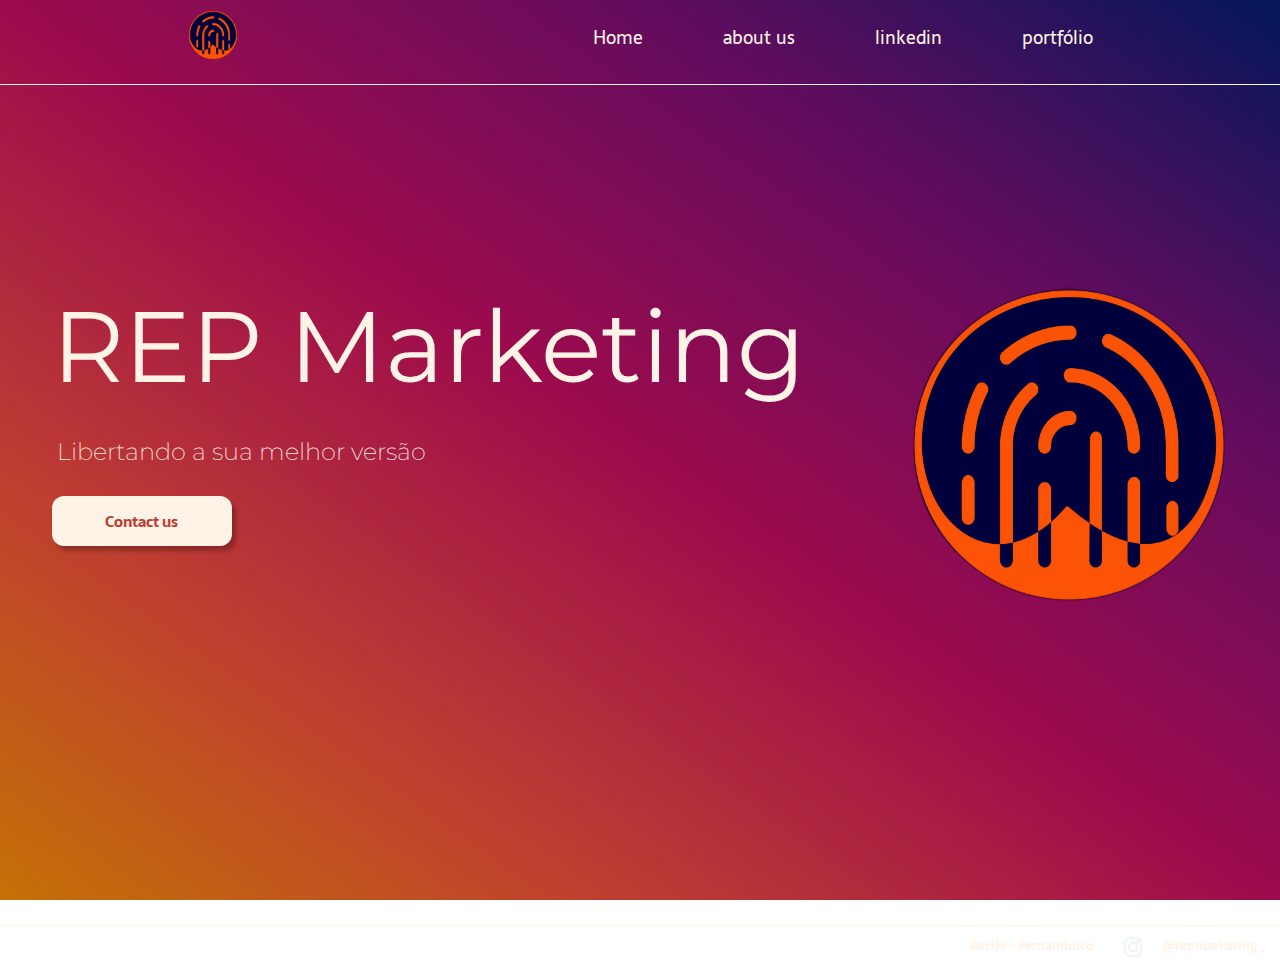
<file: index.html>
<!DOCTYPE html>
<html lang="pt-BR">
<head>
    <meta charset="UTF-8">
    <meta name="viewport" content="width=device-width, initial-scale=1.0">
    <meta name="description" content="Empresa de marketing">
    <title>Rep Marketing - Liberte a sua melhor versão</title>
    <link rel="stylesheet" type="text/css" href="home.css">
</head>

<body>
    <header class="cabecalho">
        <a class= "logopequeno" href="index.html"><img src="logo png.png" width="50px" height="50px"></a>
        <nav class="cabecalho-menu">
            <a class="cabecalho-menu-item" href="index.html">Home</a>
            <a class="cabecalho-menu-item" href="about.html">about us</a>
            <a class="cabecalho-menu-item" href="https://br.linkedin.com/" target="_blank" rel="noopener noreferrer”">linkedin</a>
            <a class="cabecalho-menu-item" href="Portfólio - REP Marketing.pdf" target="_blank">portfólio</a>

        </nav>

    </header>

    <main class="content">
        <section class="content-main">
            <div class="content-main-text">
                <h1 class="content-main-text-title"> REP Marketing</h1>
                <h2 class="content-main-text-subtitle">Libertando a sua melhor versão</h2>
                <div>
                    <a href="https://wa.me/5581993503130" target="_blank" rel="noopener noreferrer"><button class="botao">Contact us</button></a>
                </div>

            </div>
            <img class="logogrande" src="logo png.png">
            </div>
        </section>
    </main>

    <footer class="footer-style">
        <section class="footer-content-style">
            <div class="info">
            <a href="https://goo.gl/maps/fSnZ7mumnqrwaA7C6" target="_blank" rel="noopener noreferrer"><img src="loc.png" width="22px" height="22px" alt="localizacao"></a>
            <h4> Recife - Pernambuco</h4>
            </div>
            <div class="info">
            <a href="https://www.instagram.com/repmarketing_/" target="_blank" rel="noopener noreferrer"><img src="insta.png" width="30px" height="22px" alt="instagram"></a>
            <h4>@repmarketing_</h4>
            </div>
        </section>

    </footer>
</body>

</html>
</file>
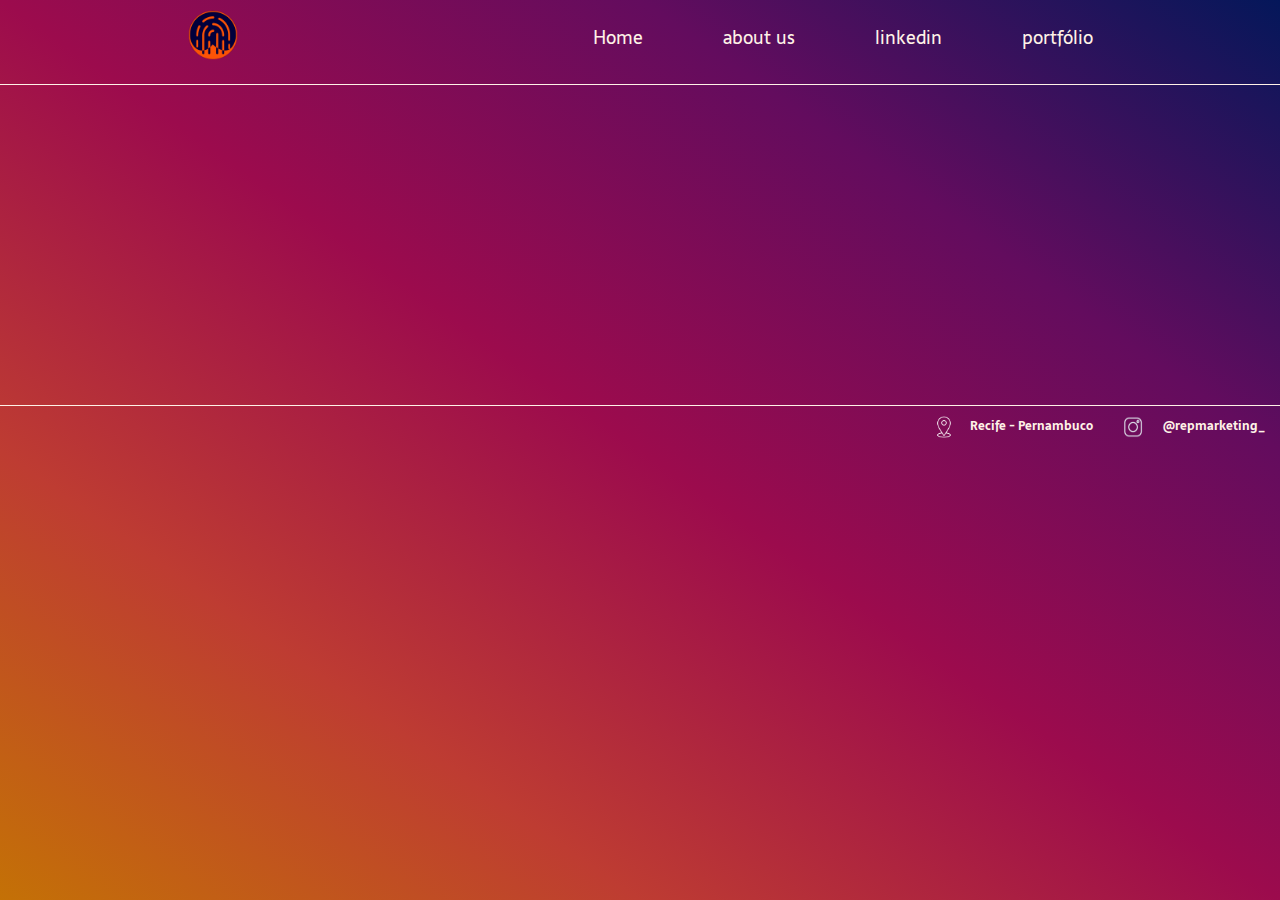
<file: about.html>
<!DOCTYPE html>
<html lang="pt-BR">
<head>
    <meta charset="UTF-8">
    <meta name="viewport" content="width=device-width, initial-scale=1.0">
    <meta name="description" content="Empresa de marketing">
    <title>Rep Marketing - Liberte a sua melhor versão</title>
    <link rel="stylesheet" type="text/css" href="about.css">
</head>

<body>
    <header class="cabecalho">
        <a class= "logopequeno" href="index.html"><img src="logo png.png" width="50px" height="50px"></a>
        <nav class="cabecalho-menu">
            <a class="cabecalho-menu-item" href="index.html">Home</a>
            <a class="cabecalho-menu-item" href="about.html">about us</a>
            <a class="cabecalho-menu-item" href="https://br.linkedin.com/" target="_blank" rel="noopener noreferrer”">linkedin</a>
            <a class="cabecalho-menu-item" href="Portfólio - REP Marketing.pdf" target="_blank">portfólio</a>

        </nav>

    </header>

    <main class="content"></main>

    </main>

    <footer class="footer-style">
        <section class="footer-content-style">
            <div class="info">
            <a href="https://goo.gl/maps/fSnZ7mumnqrwaA7C6" target="_blank" rel="noopener noreferrer"><img src="loc.png" width="22px" height="22px" alt="localizacao"></a>
            <h4> Recife - Pernambuco</h4>
            </div>
            <div class="info">
            <a href="https://www.instagram.com/repmarketing_/" target="_blank" rel="noopener noreferrer"><img src="insta.png" width="30px" height="22px" alt="instagram"></a>
            <h4>@repmarketing_</h4>
            </div>
        </section>

    </footer>

</body>

</html>
</file>
<file: home.css>
@import url('https://fonts.googleapis.com/css2?family=Righteous&display=swap');
@import url('https://fonts.googleapis.com/css2?family=Righteous&family=Sarala:wght@400;700&display=swap');
@import url('https://fonts.googleapis.com/css2?family=Montserrat:ital,wght@0,300;0,400;1,200&display=swap');

*{
    margin :0;
    padding: 0;
    box-sizing: border-box;
    text-decoration: none;

}

body{
    font-size: 100%;
    background-image: linear-gradient(to right top, #c47106, #be3c32, #9c0b4d, #630c5e, #04175a);
    background-attachment: fixed;


}

.cabecalho{
    display: flex;
    flex-direction: row;
    align-items: center;
    justify-content:space-around ;
    padding: 10px;
}

.cabecalho-menu{
    display: flex;
    gap: 80px;
}

.cabecalho-menu-item{
    font-family: 'Sarala',sans-serif;
    color: #fff2e7;
    font-weight: 400;
    font-size: 18px;
}
.cabecalho-menu-item:hover{
    font-weight: 900;
}
.content{
    border-top: 0.1px solid #fff2e7;
    margin-bottom: 0;
    margin-top: 10px;

}
.content-main{
    display: flex;
    flex-direction: row;
    margin-top: 200px;
    justify-content: space-around;
}
.content-main-text{
    display: flex;
    flex-direction: column;
    gap: 30px;

}
.content-main-text-title{
    font-family: 'Montserrat', sans-serif;
    font-weight: 400;
    font-size: 100px;
    color: #fff2e7;

}
.content-main-text-subtitle{
    font-family: 'Montserrat',sans-serif;
    font-weight: 200;
    color: #fff2e7;
    padding-left: 5px;
}
.botao{
    margin-top: 0%;
    background-color:#fff2e7;
    width: 180px;
    height: 50px;
    border: none;
    box-shadow: 4px 5px 4px rgba(0,0,0,0.25);
    border-radius: 12px;
    font-family: 'Sarala',sans-serif;
    font-weight: 700;
    font-size: 15px;
    color: #be3c32;
    
}
.botao:hover{
    background-color: rgba(236,214,196,0.53);
    cursor: pointer;
}
.logogrande{
    width: 320px;
    height: 320px;
}

.footer-style{
    border-top: 0.1px solid #fff2e7;
    margin-top: 320px;

}
.footer-content-style{
    display: flex;
    flex-direction: row;
    justify-content: end;
    gap: 25px;
    color:#fff2e7;
    font-family: 'Sarala',sans-serif;
    font-size: 12px;
    margin-top: 10px;
    margin-right: 15px;
    margin-bottom: 10px;
}
.info{
    display: flex;
    flex-direction: row;
    gap: 15px;
}

@media screen and (max-width: 768px) {
    .cabecalho{
        padding: 35px;
        justify-content: end;
    }
    .cabecalho-menu{
        display: flex;
        justify-content:flex-end;
        gap: 25px;
        width: 100%;
    }
    .cabecalho-menu-item{
        font-size: 12px;
    }
    .logopequeno{
        width: fit-content;
        height: fit-content;
    }
    .content-main-text-title{
        font-family: 'Montserrat', sans-serif;
        font-weight: 400;
        font-size: 40px;
        color: #fff2e7;
    }
    .content-main{
        margin-top: 100px;
    }

    .logogrande{
        width: 150px;
        height: 150px;


    }

    
}
@media screen and (max-width: 400px) {
    .cabecalho{
        padding: 20px;
        justify-content: end;
    }
    .cabecalho-menu{
        display: flex;
        justify-content:flex-end;
        gap: 20px;
        width: 100%;
    }
    .cabecalho-menu-item{
        font-size: 12px;
    }
    .logopequeno{
        width: fit-content;
        height: fit-content;
    }
    .content-main-text-title{
        font-family: 'Montserrat', sans-serif;
        font-weight: 400;
        font-size: 45px;
        color: #fff2e7;
    }

    .logogrande{
        display: none;


    }
    .footer-style{
        border-top: 0.1px solid #fff2e7;
        margin-top: 250px;
    
    }

    
}
</file>
<file: about.css>
@import url('https://fonts.googleapis.com/css2?family=Righteous&display=swap');
@import url('https://fonts.googleapis.com/css2?family=Righteous&family=Sarala:wght@400;700&display=swap');
@import url('https://fonts.googleapis.com/css2?family=Montserrat:ital,wght@0,300;0,400;1,200&display=swap');

*{
    margin :0;
    padding: 0;
    box-sizing: border-box;
    text-decoration: none;

}

body{
    font-size: 100%;
    background-image: linear-gradient(to right top, #c47106, #be3c32, #9c0b4d, #630c5e, #04175a);
    background-attachment: fixed;


}

.cabecalho{
    display: flex;
    flex-direction: row;
    align-items: center;
    justify-content:space-around ;
    padding: 10px;
}

.cabecalho-menu{
    display: flex;
    gap: 80px;
}

.cabecalho-menu-item{
    font-family: 'Sarala',sans-serif;
    color: #fff2e7;
    font-weight: 400;
    font-size: 18px;
}
.cabecalho-menu-item:hover{
    font-weight: 900;
}
.content{
    border-top: 0.1px solid #fff2e7;
    margin-bottom: 0;
    margin-top: 10px;

}
.content-main{
    display: flex;
    flex-direction: row;
    margin-top: 200px;
    justify-content: space-around;
}
.content-main-text{
    display: flex;
    flex-direction: column;
    gap: 30px;

}
.content-main-text-title{
    font-family: 'Montserrat', sans-serif;
    font-weight: 400;
    font-size: 100px;
    color: #fff2e7;

}
.content-main-text-subtitle{
    font-family: 'Montserrat',sans-serif;
    font-weight: 200;
    color: #fff2e7;
    padding-left: 5px;
}
.botao{
    margin-top: 0%;
    background-color:#fff2e7;
    width: 180px;
    height: 50px;
    border: none;
    box-shadow: 4px 5px 4px rgba(0,0,0,0.25);
    border-radius: 12px;
    font-family: 'Sarala',sans-serif;
    font-weight: 700;
    font-size: 15px;
    color: #be3c32;
    
}
.botao:hover{
    background-color: rgba(236,214,196,0.53);
    cursor: pointer;
}
.logogrande{
    width: 320px;
    height: 320px;
}

.footer-style{
    border-top: 0.1px solid #fff2e7;
    margin-top: 320px;

}
.footer-content-style{
    display: flex;
    flex-direction: row;
    justify-content: end;
    gap: 25px;
    color:#fff2e7;
    font-family: 'Sarala',sans-serif;
    font-size: 12px;
    margin-top: 10px;
    margin-right: 15px;
    margin-bottom: 10px;
}
.info{
    display: flex;
    flex-direction: row;
    gap: 15px;
}

@media screen and (max-width: 768px) {
    .cabecalho{
        padding: 35px;
        justify-content: end;
    }
    .cabecalho-menu{
        display: flex;
        justify-content:flex-end;
        gap: 25px;
        width: 100%;
    }
    .cabecalho-menu-item{
        font-size: 12px;
    }
    .logopequeno{
        width: fit-content;
        height: fit-content;
    }
    .content-main-text-title{
        font-family: 'Montserrat', sans-serif;
        font-weight: 400;
        font-size: 40px;
        color: #fff2e7;
    }
    .content-main{
        margin-top: 100px;
    }

    .logogrande{
        width: 150px;
        height: 150px;


    }

    
}
@media screen and (max-width: 400px) {
    .cabecalho{
        padding: 20px;
        justify-content: end;
    }
    .cabecalho-menu{
        display: flex;
        justify-content:flex-end;
        gap: 20px;
        width: 100%;
    }
    .cabecalho-menu-item{
        font-size: 12px;
    }
    .logopequeno{
        width: fit-content;
        height: fit-content;
    }
    .content-main-text-title{
        font-family: 'Montserrat', sans-serif;
        font-weight: 400;
        font-size: 45px;
        color: #fff2e7;
    }

    .logogrande{
        display: none;


    }
    .footer-style{
        border-top: 0.1px solid #fff2e7;
        margin-top: 250px;
    
    }

    
}
</file>
